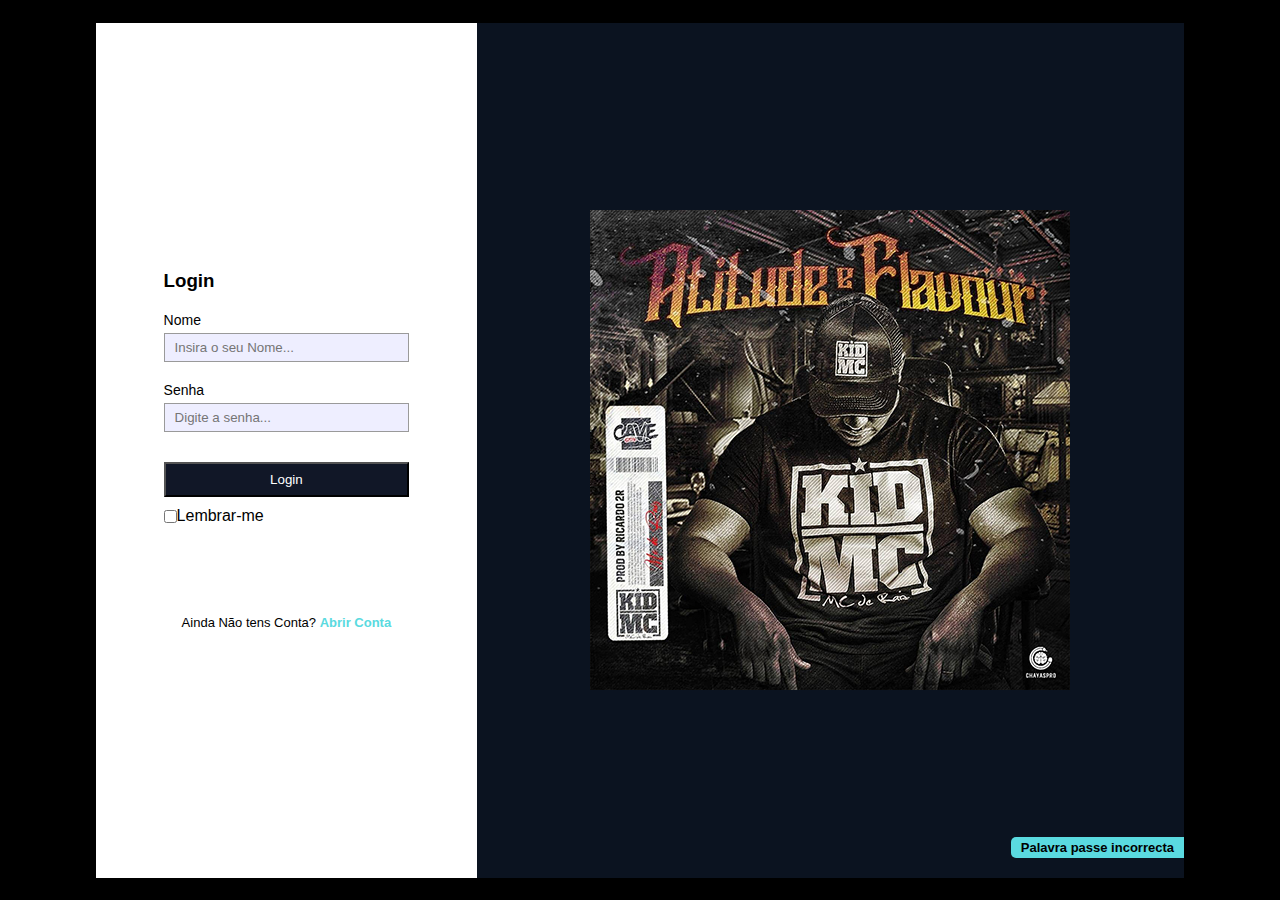
<file: login.html>
<!DOCTYPE html>
<html lang="pt-br">

<head>
  <meta charset="UTF-8">
  <meta name="viewport" content="width=device-width, initial-scale=1.0">
  <title>Tela de Login</title>
  <link rel="stylesheet" href="Estilos/music.css">
  <link rel="stylesheet" href="Estilos/music.css">

  <link rel="stylesheet" href="https://cdn.jsdelivr.net/npm/bootstrap-icons@1.8.3/font/bootstrap-icons.css">
  

</head>

<body>
 
  <header>
    
    <div class="esquerdo_bx1">
        <div class="content">
            <form method="post">
                <h3>Login</h3>
                <div class="cartao">
                    <label for="nome">Nome</label>
                    <input type="text" name="nome_usuario" placeholder="Insira o seu Nome..." required>

                </div>
                <div class="cartao">
                    <label for="senha">Senha</label>
                    <input type="password" name="senha" placeholder="Digite a senha..." required>
                    
                </div>
               
                <input type="submit" value="Login" class="submit">
                <div class="check">
                    <input type="checkbox" name="" id=""><span>Lembrar-me</span>
                </div>
                <p>Ainda Não tens Conta? <a href="abrirconta.html">Abrir Conta</a></p>
            </form>
        </div>
    </div> 
    <div class="direto_bx1">
        <img src="Imagens/telefones/41.jpg" alt="">
        <h3>Palavra passe incorrecta</h3>
    </div> 
    </header>






</body>

</html>
</file>
<file: Estilos/music.css>
@import url('https://fonts.googleapis.com/css2?family=Poppins:ital,wght@0,100;0,200;0,300;0,400;0,500;0,600;0,700;0,800;0,900;1,100;1,200;1,300;1,400;1,500;1,600;1,700;1,800;1,900&display=swap');

* {
   box-sizing: border-box;
   margin: 0;
   padding: 0;
   text-decoration: none;
   list-style-type: none;



}

/*Configurando Músicas*/
body {
   font-family: 'Poopins', sans-serif;
   width: 100%;
   height: 100vh;
   background-color: #000000;
   display: grid;
   place-items: center;
}

header {
   position: relative;
   width: 85%;
   height: 95%;
   /* border: 1px solid #fff;*/
   display: flex;
   flex-wrap: wrap;
   overflow: hidden;

}



header .menu_lateral,
.musicas_lateral {
   width: 25%;
   height: 90%;
   /* border: 1px solid  #fff;*/
   background: #0000001f;
   box-shadow: 5px 8px 2px #0000005d;
   color: #fff;
}



header .musicas_lateral {
   width: 75%;
   background: #000000;
}



header .melhores_musicas {
   width: 100%;
   height: 10%;
   /*border: 1px solid #fff;*/
   background: #000000;
   box-shadow: 0px 3px 8px #0000008f;

}

header .menu_lateral h1 {
   font-size: 20px;
   margin: 15px 0px 0px 20px;
   font-weight: 500;

}

header .menu_lateral .playlist {
   margin: 40px 0px 0px 20px;


}

header .menu_lateral .playlist h4 {
   font-size: 14px;
   font-weight: 400;
   padding-bottom: 10px;
   color: #ffffff;
   cursor: pointer;
   display: flex;
   align-items: center;
   transition: .3s linear;

}

/*efeito de passar com mouse*/
header .menu_lateral .playlist h4:hover {

   color: #ff050565;
}

/*Fim do efeito de passar com mouse*/
header .menu_lateral .playlist h4 span {
   position: relative;
   margin-right: 35px;
}

header .menu_lateral .playlist h4 span::before {
   content: '';
   position: absolute;
   width: 4px;
   height: 4px;
   border: 2px solid #000000;
   border-radius: 50%;
   top: -4px;
   transition: .3s linear;
}

header .menu_lateral .playlist h4:hover span::before {
   border: 2px solid #000000;
}

header .menu_lateral .playlist h4 .bi {
   display: none;
}

header .menu_lateral .playlist .active {
   color: #f10000;
}

header .menu_lateral .playlist .active span {
   display: none;
}

header .menu_lateral .playlist .active .bi {
   display: flex;
   margin-right: 20px;
}

header .menu_lateral .menu_musica {
   width: 100%;
   height: 420px;
   /* border: 1px solid #fff;*/
   margin-top: 40px;
   overflow: auto;

}

header .menu_lateral .menu_musica::-webkit-scrollbar {
   display: none;

}


header .menu_lateral .menu_musica li {
   list-style-type: none;
   position: relative;
   padding: 5px 0px 5px 20px;
   display: flex;
   align-items: center;
   margin-bottom: 10px;
   cursor: pointer;
   transition: .3s linear;

}

header .menu_lateral .menu_musica li:hover {
   background: rgba(255, 0, 0, 0.404);

}

header .menu_lateral .menu_musica li span {
   font-size: 12px;
   font-weight: 600;
   color: #ffffff;

}

header .menu_lateral .menu_musica li img {
   width: 32px;
   height: 32px;
   margin-left: 25px;
}

header .menu_lateral .menu_musica li h5 {
   font-size: 11px;
   margin-left: 15px;
   width: 170px;
   /*border: 1px solid #fff;*/
   overflow: hidden;
   text-overflow: ellipsis;
   white-space: nowrap;

}

header .menu_lateral .menu_musica li h5 .subtitulo {
   font-size: 9px;
   color: #ec0000;
}

header .menu_lateral .menu_musica li .bi {
   position: absolute;
   right: 10px;

}

header .melhores_musicas {
   display: flex;
   align-items: center;
   padding: 0px 20px;
}

header .melhores_musicas .wave {
   width: 30px;
   height: 30px;
  /* border: 1px solid #fff;*/
   padding-bottom: 5px;
   display: flex;
   align-items: flex-end;
   margin-right: 10px;
}

header .melhores_musicas .wave .wave1 {
   width: 3px;
   height: 10px;
   background: #ffffff;
   margin-right: 3px;
   border-radius: 10px 10px 0px 0px;
   animation: unset;
   /**chamar o efeito sobe desce*/

}

header .melhores_musicas .wave .wave1:nth-child(2) {

   height: 13px;
   margin-right: 3.5px;
   animation-delay: .4s;

}

header .melhores_musicas .wave .wave1:nth-child(3) {

   height: 8px;
   animation-delay: .8s;

}



/*Classes JavsScript*/
header .melhores_musicas .active1 .wave1 {
   animation: wave .5s linear infinite;
}

header .melhores_musicas .active1 .wave1:nth-child(2) {
   animation-delay: .4s;

}

header .melhores_musicas .active1 .wave1:nth-child(3) {
   animation-delay: .8s;

}




/*Efeito de som(sobe desce-sobe-desce*/
@keyframes wave {
   0% {
      height: 10px;
   }

   50% {

      height: 15px;
   }

   100% {
      height: 10px;
   }

   /*Fim do efeito sobe-desce*/
}

header .melhores_musicas img {
   width: 35px;
   height: 35x;
}

header .melhores_musicas h5 {
   width: 130px;
   /*border: 1px solid #fff;*/
   margin-left: 15px;
   color: #fff;
   line-height: 17px;
   overflow: hidden;
   text-overflow: ellipsis;
   white-space: nowrap;
   font-size: 13px;

}

header .melhores_musicas h5 .subtitulo {
   font-size: 11px;
   color: #ff0b0b;
   width: 100%;
   overflow: hidden;
   text-overflow: ellipsis;
   white-space: nowrap;
}

header .melhores_musicas .icones {
   font-size: 28px;
   color: #fff;
   margin: 0px 20px 0px 40px;
   outline: none;
   display: flex;
   align-items: center;
}

header .melhores_musicas .icones .bi {
   cursor: pointer;
   outline: none;
}

header .melhores_musicas .icones .shuffle {
   font-size: 17px;
   margin: 10px;
   width: 17.5px;
   overflow: hidden;
   display: flex;
   align-items: center;
}

header .melhores_musicas .icones #download_musica {
   text-decoration: none;
   color: #fff;
   font-size: 20px;
   margin-left: 10px;
}

header .melhores_musicas .icones .bi:nth-child(3) {
   border: 1px solid rgba(235, 0, 0, 0.589);
   border-radius: 50%;
   padding: 1px 5px 0px 7px;
   margin: 0px 5px;
}

header .melhores_musicas span {
   color: #fff;
   width: 32px;
   /**border: 1px solid #fff;*/
   font-size: 11px;
   font-weight: 400;
}

header .melhores_musicas #currentStart {
   margin: 0px 0px 0px 20px;
}

header .melhores_musicas .barra_progresso {
   position: relative;
   width: 43%;
   height: 2px;
   background: rgba(250, 4, 4, 0.555);
   margin: 0px 15px 0px 10px;
}

header .melhores_musicas .barra_progresso .barra_progresso2 {
   position: absolute;
   background: #ffffff;
   width: 0%;
   height: 100%;
   top: 0;
   transition: 1s linear;
}

header .melhores_musicas .barra_progresso .dot {
   position: absolute;
   width: 5px;
   height: 5px;
   background: #ffffff;
   border-radius: 50%;
   left: 0%;
   top: -1.5px;
   transition: 1s linear;
}

header .melhores_musicas .barra_progresso .dot::before {
   content: '';
   position: absolute;
   width: 15px;
   height: 15px;
   border: 1px solid #ffffff;
   border-radius: 50%;
   left: -7px;
   top: -6.5px;
   box-shadow: inset 0px 0px 3px #ffffff;
}

header .melhores_musicas .barra_progresso input {
   position: absolute;
   width: 100%;
   top: -7px;
   left: 0;
   cursor: pointer;
   z-index: 9999999999999999999999999999999999999999999;
   /*transition: 3s linear;*/
   opacity: 0;
}

header .melhores_musicas .volume {
   position: relative;
   width: 100px;
   height: 2px;
   background: rgba(122, 1, 1, 0.514);
   margin-left: 50px;
}

header .melhores_musicas .volume .bi {
   position: absolute;
   color: #fff;
   font-size: 25px;
   top: -12px;
   left: -30px;
}

header .melhores_musicas .volume input {
   position: absolute;
   width: 100%;
   top: -6px;
   left: 0;
   cursor: pointer;
   z-index: 999999999999999999999999999999999999999999999999999999999;
   opacity: 0;
}

header .melhores_musicas .volume .volume_progresso {
   position: absolute;
   background: #ffffff;
   width: 100%;
   height: 100%;
   transition: 1s linear;
}

header .melhores_musicas .volume .dot {
   position: absolute;
   width: 5px;
   height: 5px;
   background: #ffffff;
   border-radius: 50%;
   left: 100%;
   top: -1.5px;
   transition: 1s linear;
}

header .melhores_musicas .volume .dot::before {
   content: '';
   position: absolute;
   width: 15px;
   height: 15px;
   border: 1px solid #ffffff;
   border-radius: 50%;
   left: -7px;
   top: -6.5px;
   box-shadow: inset 0px 0px 3px #ffffff;
}

/*
header .menu_musica::before{
   content: '';
   position: absolute;
   width: 100%;
   height: 300px;
   background: url('capa.png') left no-repeat; 
 
}*/
header .musicas_lateral {
   z-index: 2;


}

header .musicas_lateral::before {
   content: '';
   position: absolute;
   width: 100%;
   height: 300px;
   background: url('capa.png') no-repeat;
   z-index: -1;

}

header .musicas_lateral nav {
   width: 90%;
   height: 10%;
   /* border: 1px solid #fff;*/
   margin: auto;
   display: flex;
   align-items: center;
   justify-content: space-between;
}

header .musicas_lateral nav ul {
   display: flex;

}

header .musicas_lateral nav ul li {
   list-style: none;
   position: relative;
   font-size: 13px;
   color: #ff0505;
   /*Modificar a cor*/
   margin-right: 25px;
   cursor: pointer;
   transition: .3s linear;

}

header .musicas_lateral nav ul li:hover {
   color: #fff;

}

header .musicas_lateral nav ul li:nth-child(1) {
   color: #fff;

}

header .musicas_lateral nav ul li span {
   position: absolute;
   width: 100%;
   height: 2.5px;
   background: #36e2ec;
   bottom: -5px;
   left: 0;
   border-radius: 20px;
   /*Colocar sublinhado na palavra PAGINA-INICIAL*/
}

/*Configurando barra de pesquisar*/
header .musicas_lateral nav .pesquisar {
   position: relative;
   width: 40%;
   padding: 1px 10px;
   border-radius: 20px;
   /*border: 1px solid #fff;*/
   color: gray;
}

header .musicas_lateral nav .pesquisar::before {
   content: '';
   position: absolute;
   width: 100%;
   height: 100%;
   background: rgb(184, 184, 184, .1);
   border-radius: 20px;
   backdrop-filter: blur(5px);
   /*Pesquisar mais tarde*/
   z-index: -1;
}

header .musicas_lateral nav .procurar_musicas {
   position: absolute;
   width: 100%;
   height: 200px;
   /* border: 1px solid #fff;*/
   margin-top: 10px;
   border-radius: 10px;
   overflow: auto;
}

header .musicas_lateral nav .procurar_musicas::-webkit-scrollbar {
   display: none;
}


header .musicas_lateral nav .procurar_musicas .cartao {
   width: 100%;
   min-height: 45px;
   /*border-radius: 1px solid #fff;*/
   display: flex;
   align-items: center;

   margin-bottom: 5px;
   background: rgb(184, 184, 184, .1);
   text-decoration: none;
   display: none;

}

header .musicas_lateral nav .procurar_musicas .cartao img {
   width: 35px;
   height: 35px;
   border-radius: 5px;


}

header .musicas_lateral nav .procurar_musicas .cartao .content {
   width: 80%;
   height: 100%;
   /*border: 1px solid #fff;*/
   padding: 0;
   font-size: 13px;
   font-weight: 600;
   color: #fff;

}

header .musicas_lateral nav .procurar_musicas .cartao .content .subtitulo {
   font-size: 11px;
   color: #a4a8b4;
   font-weight: 500;


}




header .musicas_lateral nav .pesquisar .bi {
   font-size: 13px;
   padding: 3px 0px 0px 10px;
}

header .musicas_lateral nav .pesquisar input {
   background: none;
   border: none;
   outline: none;
   padding: 0px 10px;
   color: #fff;
   font-size: 12px;
}

/*Finalizando barra de pesquisa*/
header .musicas_lateral nav .usuario {
   position: relative;
   width: 30px;
   height: 30px;
   /*border: 1px solid #fff;*/
   border-radius: 50%;
}

header .musicas_lateral nav .usuario img {

   width: 100%;
   height: 100%;
   border-radius: 50%;
   box-shadow: 2px 2px 4px #121213;
}

header .musicas_lateral .content {
   width: 90%;
   height: 30%;
   /* border: 1px solid #fff;*/
   margin: auto;
   padding-top: 20px;

}

header .musicas_lateral .content h1 {
   font-size: 25px;
   font-weight: 600;

}

header .musicas_lateral .content p {
   font-size: 11px;
   font-weight: 400;
   color: #4c5262;
   margin: 5px;

}

header .musicas_lateral .content .botoes {
   margin-top: 15px;
}

header .musicas_lateral .content .botoes button {
   width: 130px;
   height: 30px;
   border: 2px solid #36e2ec;
   outline: none;
   border-radius: 20px;
   background: #5adae0;
   color: #fff;
   cursor: pointer;
   transition: .3s linear;
}

header .musicas_lateral .content .botoes button:hover {
   background: none;
   color: #36e2ec;
}

header .musicas_lateral .content .botoes button:nth-child(2) {
   background: none;
   color: #36e2ec;
   /*Pensar em tirar essa funcionalidade*/
}

header .musicas_lateral .content .botoes button:nth-child(2):hover {
   background: #36e2ec;
   color: #fff;
}

header .musicas_lateral .musicas_populares {
   width: 90%;
   height: auto;
   margin: auto;
   margin-top: 15px;
   /* border: 1px solid #fff;*/

}

header .musicas_lateral .musicas_populares .h4 {
   display: flex;
   align-items: center;
   justify-content: space-between;


}

header .musicas_lateral .musicas_populares .h4 .bi {
   color: #a4a8b4;
   cursor: pointer;
   transition: .3s linear;
}

header .musicas_lateral .musicas_populares .h4 .bi:hover {
   color: #fff;

}

header .musicas_lateral .musicas_populares .pop_musicas {
   width: 100%;
   height: 150px;
   margin-top: 15px;
   display: flex;
   /*border: 1px solid #fff;*/
   overflow: auto;
   scroll-behavior: smooth;

}

header .musicas_lateral .musicas_populares .pop_musicas::-webkit-scrollbar {
   display: none;

}

header .musicas_lateral .musicas_populares .pop_musicas li {
   min-width: 100px;
   height: 140px;
   list-style-type: none;
   margin-right: 10px;
   transition: .3s linear;
}

header .musicas_lateral .musicas_populares .pop_musicas li:hover {
   background: rgb(105, 105, 170, .1);
}

header .musicas_lateral .musicas_populares .pop_musicas li .img_play {
   position: relative;
   width: 100px;
   height: 100px;
   display: flex;
   align-items: center;
   justify-content: center;
}

header .musicas_lateral .musicas_populares .pop_musicas li .img_play img {
   width: 100%;
   height: 100%;
}

header .musicas_lateral .musicas_populares .pop_musicas li .img_play .bi {
   position: absolute;
   font-size: 20px;
   cursor: pointer;
   transition: .3s linear;
   opacity: 0;
}

header .musicas_lateral .musicas_populares .pop_musicas li:hover .img_play .bi {

   opacity: 1;
}

header .musicas_lateral .musicas_populares .pop_musicas li h5 {
   padding: 5px 0px 0px 5px;
   line-height: 15px;
   font-size: 10px;
   width: 100px;
   overflow: hidden;
   white-space: nowrap;
   text-overflow: ellipsis;

}

header .musicas_lateral .musicas_populares .pop_musicas li h5 .subtitulo {
   font-size: 9px;
   color: #4c5262;
   overflow: hidden;
   white-space: nowrap;
   text-overflow: ellipsis;
}

header .musicas_lateral .artistas_populares {
   width: 90%;
   height: auto;
   /* border: 1px solid #fff;*/
   margin: auto;
   margin-top: 15px;
}

header .musicas_lateral .artistas_populares .h4 {
   display: flex;
   align-items: center;
   justify-content: space-between;



}

header .musicas_lateral .artistas_populares .h4 .bi {
   color: #a4a8b4;
   cursor: pointer;
   transition: .3s linear;
}

header .musicas_lateral .artistas_populares .h4 .bi:hover {
   color: #fff;

}

header .musicas_lateral .artistas_populares .h4 .bi:hover {
   color: #fff;

}

header .musicas_lateral .artistas_populares .pop_musicas {
   width: 100%;
   height: 150px;
   margin-top: 15px;
   display: flex;
   /*border: 1px solid #fff;*/
   overflow: auto;
   scroll-behavior: smooth;

}

header .musicas_lateral .artistas_populares .pop_musicas::-webkit-scrollbar {
   display: none;

}

header .musicas_lateral .artistas_populares .pop_musicas li {
   min-width: 100px;
   height: 140px;
   list-style-type: none;
   margin-right: 10px;
   transition: .3s linear;
}

header .musicas_lateral .artistas_populares .item {
   width: 100%;
   height: auto;
   margin-top: 15px;
   display: flex;
   /*border: 1px solid #fff;*/
   overflow: auto;
   scroll-behavior: smooth;



}

header .musicas_lateral .artistas_populares .item::-webkit-scrollbar {
   display: none;
}

header .musicas_lateral .artistas_populares .item li {
   list-style-type: none;
   position: relative;
   min-width: 60px;
   height: 60px;
   border-radius: 50%;
   margin-right: 20px;
   cursor: pointer;
}

header .musicas_lateral .artistas_populares .item li img {
   width: 100%;
   height: 100%;
   border-radius: 50%;

}


/* Configurar Tela Login-Inicio*/

header .esquerdo_bx1,
.direto_bx1 {
   position: relative;
   width: 65%;
   height: 100%;
   /*border: 1px solid #fff;*/
   background: #0b1320;
   display: flex;
   align-items: center;
   justify-content: center;
}

header .esquerdo_bx1 {
   width: 35%;
   background: #fff;
   /*box-shadow: 5px 0px 2px #090f1f;*/
}

header .esquerdo_bx1 .content {
   width: 75%;
   height: auto;
   border: none;
   padding: 25px 20px;
   background: #fff;

}

header .esquerdo_bx1 .content .cartao {
   width: 100%;
   display: flex;
   align-items: flex-start;
   flex-direction: column;
   justify-content: center;
   margin-top: 20px;

}

header .esquerdo_bx1 .content .cartao label {
   font-size: 14px;

}

header .esquerdo_bx1 .content .cartao input {
   width: 100%;
   padding: 6px 10px;
   border: 1px solid rgb(154, 154, 154);
   background: rgb(238, 238, 283);
   margin-top: 5px;


}

header .esquerdo_bx1 .content .submit {
   margin-top: 30px;
   padding: 8px 20px;
   color: #fff;
   background: #111727;
   width: 100%;
   cursor: pointer;

}

header .esquerdo_bx1 .content .submit {
   margin-top: 30px;
   padding: 8px 20px;
   color: #fff;
   background: #111727;
   width: 100%;
   cursor: pointer;

}

header .esquerdo_bx1 .content .check {
   display: flex;
   align-items: center;
   margin-top: 10px;

}

header .esquerdo_bx1 .content .check .span {
   margin-left: 5px;
   font-size: 13px;
}

header .esquerdo_bx1 .content p {
   margin-top: 90px;
   text-align: center;
   font-size: 13px;

}

header .esquerdo_bx1 .content p a {
   text-decoration: none;
   color: #5adae0;
   font-weight: bold;

}

header .direto_bx1 h3 {
   position: absolute;
   background: #5adae0;
   color: black;
   right: 0;
   bottom: 20px;
   padding: 3px 10px;
   border-radius: 5px 0px 0px 5px;
   font-size: 13px;
}














/* Configurar Tela Login-Fim*/






header .menu_lateral h6 {
display: none;

}

















/*Finalizando configurações das músicas*/
/*Bumba caetano Chiueue*/
</file>
